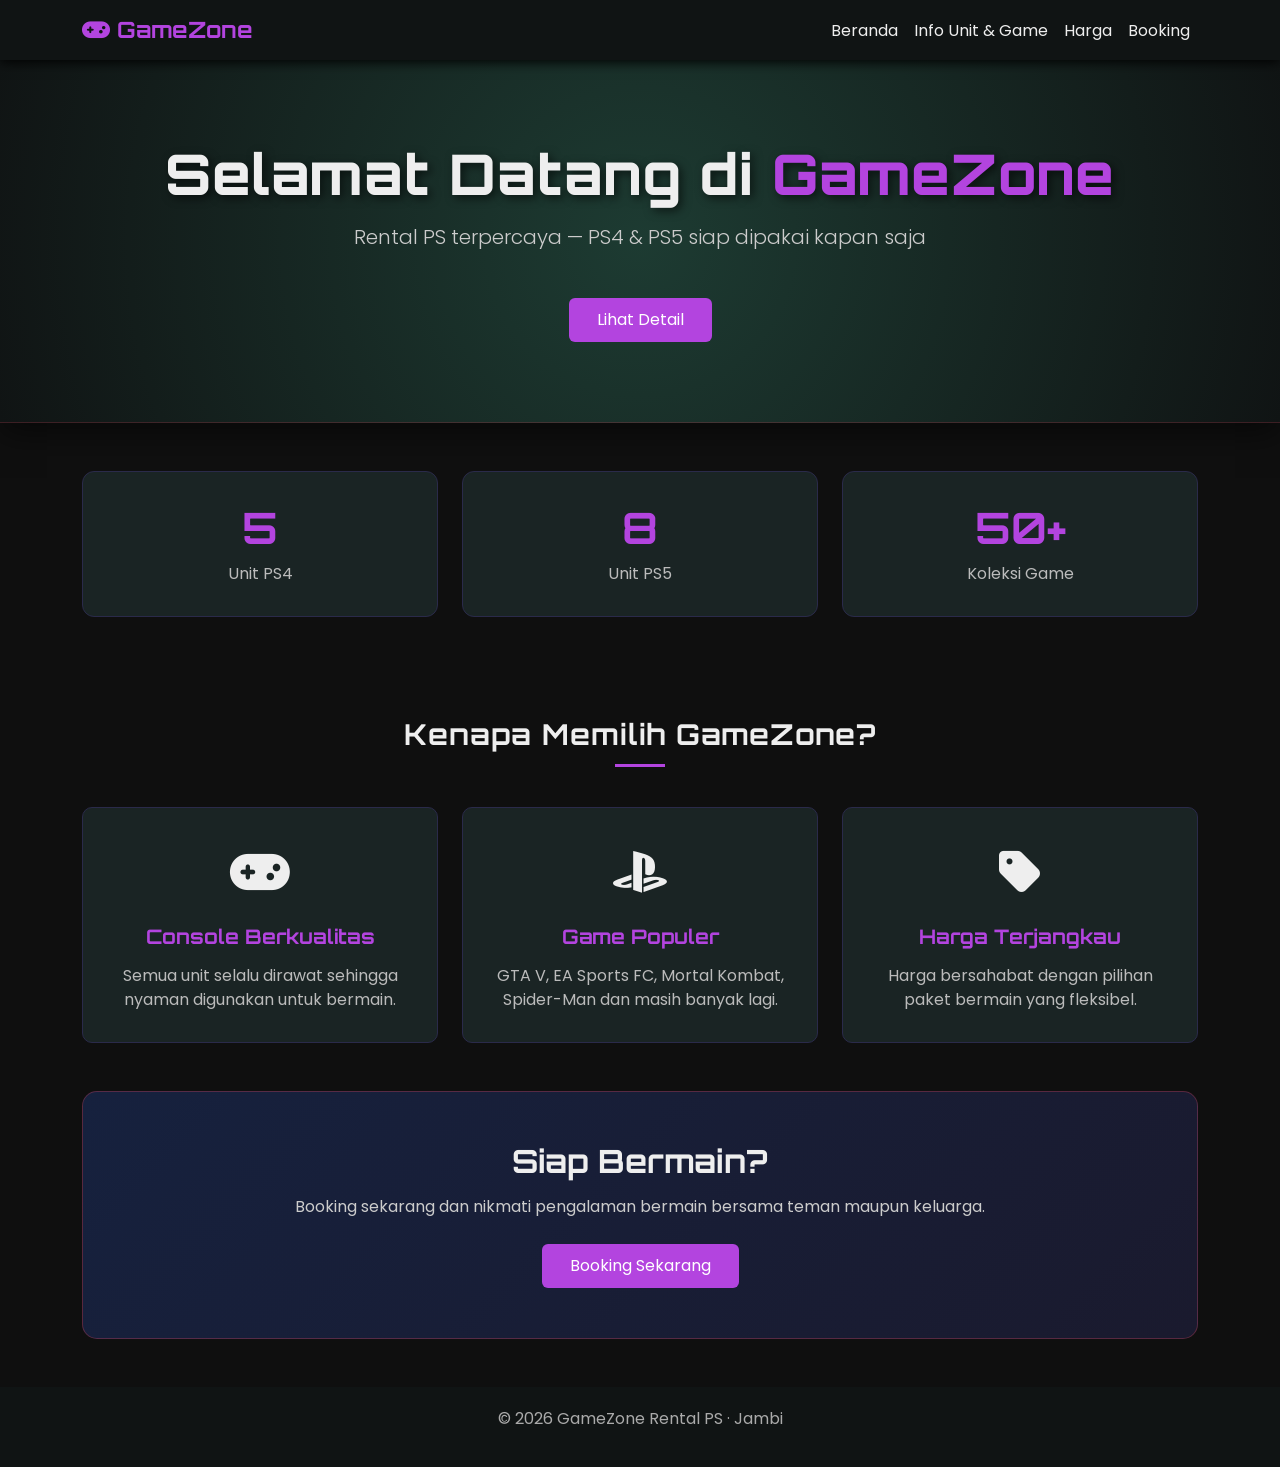
<file: index.html>
<!DOCTYPE html>
<html lang="id">

<head>
  <meta charset="UTF-8" />
  <meta name="viewport" content="width=device-width, initial-scale=1.0" />
  <title>Rental PS - GameZone</title>
  <link href="https://cdn.jsdelivr.net/npm/bootstrap@5.3.0/dist/css/bootstrap.min.css" rel="stylesheet" />
  <style>
@import url('https://fonts.googleapis.com/css2?family=Orbitron:wght@400..900&family=Poppins:ital,wght@0,100;0,200;0,300;0,400;0,500;0,600;0,700;0,800;0,900;1,100;1,200;1,300;1,400;1,500;1,600;1,700;1,800;1,900&display=swap');
</style>
  <link rel="stylesheet" href="style.css" />
  <link rel="stylesheet" href="https://cdnjs.cloudflare.com/ajax/libs/font-awesome/6.4.2/css/all.min.css" />
</head>

<body>

  <!-- NAVBAR -->
  <nav class="navbar navbar-expand-lg sticky-top" data-bs-theme="dark">
    <div class="container">
      <a class="navbar-brand" href="index.html"><i class="fa-solid fa-gamepad"></i> GameZone</a>
      <button class="navbar-toggler" type="button" data-bs-toggle="collapse" data-bs-target="#menu">
        <span class="navbar-toggler-icon"></span>
      </button>
      <div class="collapse navbar-collapse" id="menu">
        <ul class="navbar-nav ms-auto">
          <li class="nav-item"><a class="nav-link" href="index.html">Beranda</a></li>
          <li class="nav-item"><a class="nav-link" href="info.html">Info Unit & Game</a></li>
          <li class="nav-item"><a class="nav-link" href="harga.html">Harga</a></li>
          <li class="nav-item"><a class="nav-link" href="booking.html">Booking</a></li>
        </ul>
      </div>
    </div>
  </nav>

  <!-- HERO -->
  <section id="beranda" class="hero">
    <div class="container">
      <h1>Selamat Datang di <span>GameZone</span></h1>
      <p>Rental PS terpercaya — PS4 & PS5 siap dipakai kapan saja</p>
      <a href="harga.html" class="btn btn-aksen mt-3">Lihat Detail</a>
    </div>
  </section>

  <!-- STATISTIK -->
  <section class="py-5">
    <div class="container">
      <div class="row text-center g-4">
        <div class="col-md-4">
          <div class="stat-box">
            <h2>5</h2>
            <p>Unit PS4</p>
          </div>
        </div>
        <div class="col-md-4">
          <div class="stat-box">
            <h2>8</h2>
            <p>Unit PS5</p>
          </div>
        </div>
        <div class="col-md-4">
          <div class="stat-box">
            <h2>50+</h2>
            <p>Koleksi Game</p>
          </div>
        </div>
      </div>
    </div>
  </section>

  <!-- KEUNGGULAN -->
  <section class="py-5">
    <div class="container">
      <p class="judul-section">Kenapa Memilih GameZone?</p>
      <div class="garis-bawah"></div>
      <div class="row g-4">
        <div class="col-md-4">
          <div class="kartu-home">
            <div class="icon-home"><i class="fa-solid fa-gamepad"></i></div>
            <h5>Console Berkualitas</h5>
            <p>
              Semua unit selalu dirawat sehingga nyaman digunakan
              untuk bermain.
            </p>
          </div>
        </div>
        <div class="col-md-4">
          <div class="kartu-home">
            <div class="icon-home"><i class="fa-brands fa-playstation"></i></div>
            <h5>Game Populer</h5>
            <p>
              GTA V, EA Sports FC, Mortal Kombat,
              Spider-Man dan masih banyak lagi.
            </p>
          </div>
        </div>
        <div class="col-md-4">
          <div class="kartu-home">
            <div class="icon-home"><i class="fa-solid fa-tag"></i></div>
            <h5>Harga Terjangkau</h5>
            <p>
              Harga bersahabat dengan pilihan paket
              bermain yang fleksibel.
            </p>
          </div>
        </div>
      </div>
    </div>
  </section>

  <!-- CTA -->
  <section class="pb-5">
    <div class="container">
      <div class="cta-box">
        <h2>Siap Bermain?</h2>
        <p>
          Booking sekarang dan nikmati pengalaman bermain
          bersama teman maupun keluarga.
        </p>
        <a href="booking.html" class="btn btn-aksen">
          Booking Sekarang
        </a>
      </div>
    </div>
  </section>

  <!-- FOOTER -->
  <footer>
    <p>© 2026 GameZone Rental PS · Jambi</p>
  </footer>

  <script src="https://cdn.jsdelivr.net/npm/bootstrap@5.3.0/dist/js/bootstrap.bundle.min.js"></script>
</body>

</html>
</file>
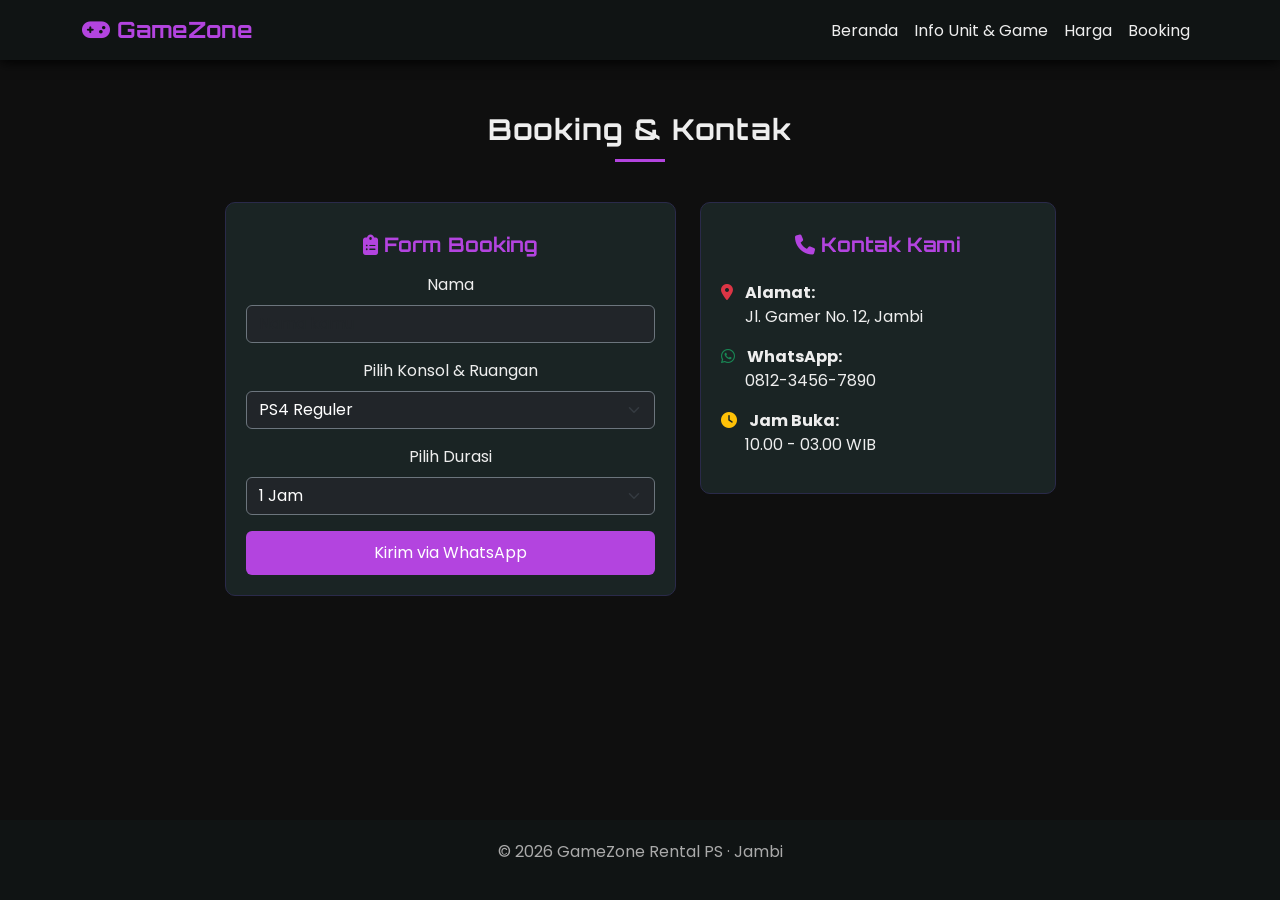
<file: booking.html>
<!DOCTYPE html>
<html lang="id">

<head>
  <meta charset="UTF-8" />
  <meta name="viewport" content="width=device-width, initial-scale=1.0" />
  <title>Booking - GameZone</title>
  <link href="https://cdn.jsdelivr.net/npm/bootstrap@5.3.0/dist/css/bootstrap.min.css" rel="stylesheet" />
  <style>
@import url('https://fonts.googleapis.com/css2?family=Orbitron:wght@400..900&family=Poppins:ital,wght@0,100;0,200;0,300;0,400;0,500;0,600;0,700;0,800;0,900;1,100;1,200;1,300;1,400;1,500;1,600;1,700;1,800;1,900&display=swap');
</style>
  <link rel="stylesheet" href="style.css" />
  <link rel="stylesheet" href="https://cdnjs.cloudflare.com/ajax/libs/font-awesome/6.4.2/css/all.min.css" />
</head>

<body>

  <!-- NAVBAR -->
  <nav class="navbar navbar-expand-lg sticky-top" data-bs-theme="dark">
    <div class="container">
      <a class="navbar-brand" href="index.html"><i class="fa-solid fa-gamepad"></i> GameZone</a>
      <button class="navbar-toggler" type="button" data-bs-toggle="collapse" data-bs-target="#menu">
        <span class="navbar-toggler-icon"></span>
      </button>
      <div class="collapse navbar-collapse" id="menu">
        <ul class="navbar-nav ms-auto">
          <li class="nav-item"><a class="nav-link" href="index.html">Beranda</a></li>
          <li class="nav-item"><a class="nav-link" href="info.html">Info Unit & Game</a></li>
          <li class="nav-item"><a class="nav-link" href="harga.html">Harga</a></li>
          <li class="nav-item"><a class="nav-link" href="booking.html">Booking</a></li>
        </ul>
      </div>
    </div>
  </nav>

  <!-- SECTION BOOKING & KONTAK -->
  <section id="booking" class="py-5">
    <div class="container">

      <p class="judul-section">Booking & Kontak</p>
      <div class="garis-bawah"></div>

      <div class="row g-4 justify-content-center">

        <!-- Form Booking -->
        <div class="col-md-5">
          <div class="kartu-konsol">
            <h5 class="mb-3" style="color: var(--warna-aksen);"><i class="fa-solid fa-clipboard-list"></i> Form Booking</h5>

            <div class="mb-3">
              <label class="form-label">Nama</label>
              <input type="text" id="namaBooking" class="form-control bg-dark text-white border-secondary"
                placeholder="Nama kamu" />
            </div>

            <div class="mb-3">
              <label class="form-label">Pilih Konsol & Ruangan</label>
              <select id="konsolBooking" class="form-select bg-dark text-white border-secondary">
                <option value="PS4 Reguler">PS4 Reguler</option>
                <option value="PS5 Reguler">PS5 Reguler</option>
                <option value="PS5 VIP">PS5 VIP</option>
              </select>
            </div>

            <div class="mb-3">
              <label class="form-label">Pilih Durasi</label>
              <select id="durasiBooking" class="form-select bg-dark text-white border-secondary">
                <option value="1 Jam">1 Jam</option>
                <option value="2 Jam">2 Jam</option>
                <option value="3 Jam">3 Jam</option>
                <option value="4 Jam">4 Jam</option>
                <option value="5 Jam">5 Jam</option>
              </select>
            </div>

            <a href="https://wa.me/6281234567890?text=Halo%20GameZone%2C%20saya%20ingin%20booking%20PS!"
              class="btn btn-aksen w-100" target="_blank">
              Kirim via WhatsApp
            </a>
          </div>
        </div>

        <!-- Info Kontak -->
        <div class="col-md-4">
          <div class="kartu-konsol text-start"> <h5 class="mb-4 text-center" style="color: var(--warna-aksen);"><i class="fa-solid fa-phone"></i> Kontak Kami</h5>
            <p><i class="fa-solid fa-location-dot text-danger me-2"></i> <strong>Alamat:</strong><br><span class="ms-4">Jl. Gamer No. 12, Jambi</span></p>
            <p><i class="fa-brands fa-whatsapp text-success me-2"></i> <strong>WhatsApp:</strong><br><span class="ms-4">0812-3456-7890</span></p>
            <p><i class="fa-solid fa-clock text-warning me-2"></i> <strong>Jam Buka:</strong><br><span class="ms-4">10.00 - 03.00 WIB</span></p>
          </div>
        </div>

      </div>
    </div>
  </section>

  <!-- FOOTER -->
  <footer>
    <p>© 2026 GameZone Rental PS · Jambi</p>
  </footer>

  <script src="https://cdn.jsdelivr.net/npm/bootstrap@5.3.0/dist/js/bootstrap.bundle.min.js"></script>
</body>

</html>
</file>
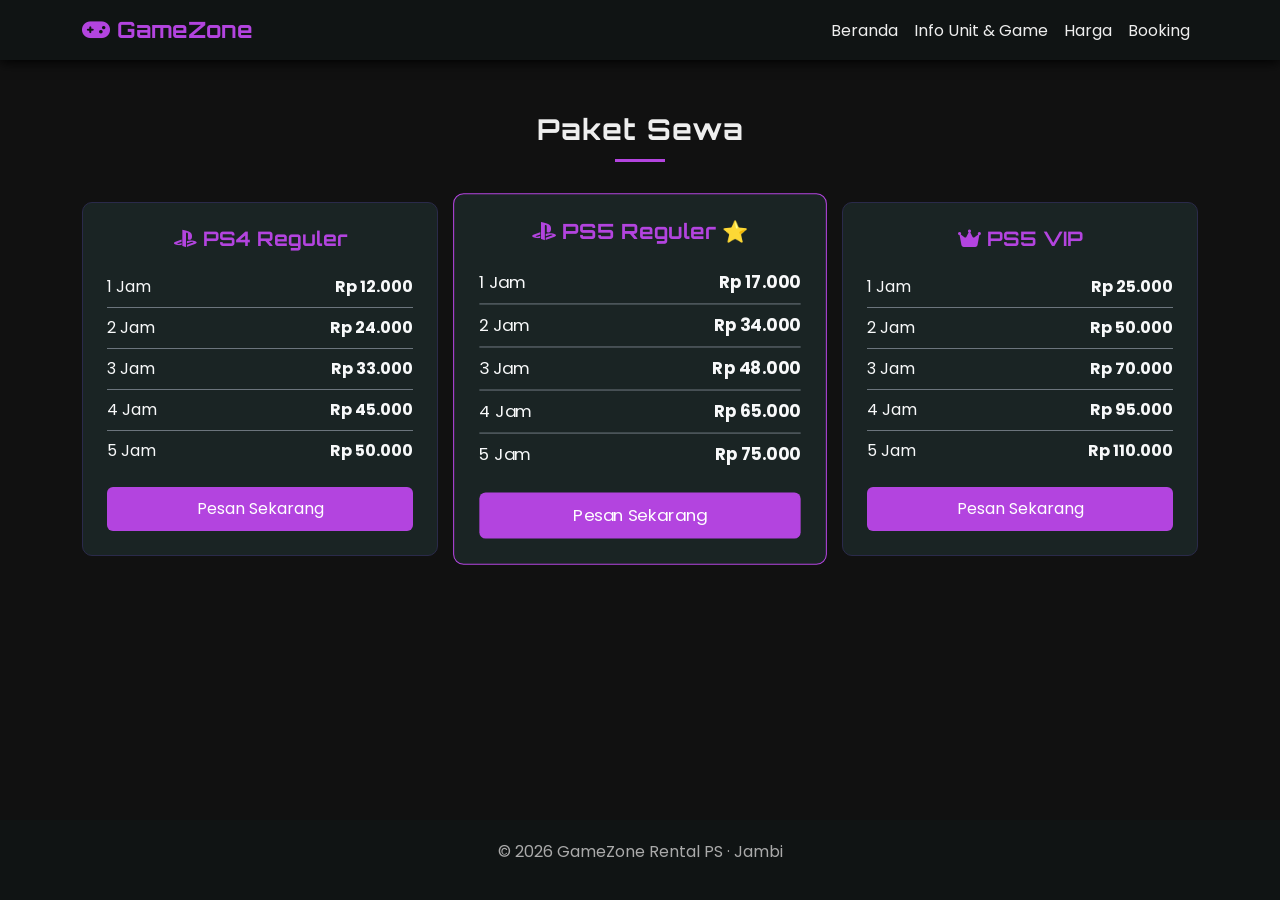
<file: harga.html>
<!DOCTYPE html>
<html lang="id">
<head>
  <meta charset="UTF-8" />
  <meta name="viewport" content="width=device-width, initial-scale=1.0" />
  <title>Harga - GameZone</title>
  <link href="https://cdn.jsdelivr.net/npm/bootstrap@5.3.0/dist/css/bootstrap.min.css" rel="stylesheet" />
  <style>
@import url('https://fonts.googleapis.com/css2?family=Orbitron:wght@400..900&family=Poppins:ital,wght@0,100;0,200;0,300;0,400;0,500;0,600;0,700;0,800;0,900;1,100;1,200;1,300;1,400;1,500;1,600;1,700;1,800;1,900&display=swap');
</style>
  <link rel="stylesheet" href="style.css" />
  <link rel="stylesheet" href="https://cdnjs.cloudflare.com/ajax/libs/font-awesome/6.4.2/css/all.min.css" />
</head>
<body>

  <!-- NAVBAR -->
  <nav class="navbar navbar-expand-lg sticky-top" data-bs-theme="dark">
    <div class="container">
      <a class="navbar-brand" href="index.html"><i class="fa-solid fa-gamepad"></i> GameZone</a>
      <button class="navbar-toggler" type="button" data-bs-toggle="collapse" data-bs-target="#menu">
        <span class="navbar-toggler-icon"></span>
      </button>
      <div class="collapse navbar-collapse" id="menu">
        <ul class="navbar-nav ms-auto">
          <li class="nav-item"><a class="nav-link" href="index.html">Beranda</a></li>
          <li class="nav-item"><a class="nav-link" href="info.html">Info Unit & Game</a></li>
          <li class="nav-item"><a class="nav-link" href="harga.html">Harga</a></li>
          <li class="nav-item"><a class="nav-link" href="booking.html">Booking</a></li>
        </ul>
      </div>
    </div>
  </nav>

  <!-- SECTION HARGA -->
  <section id="harga" class="py-5" style="background-color: #111;">
    <div class="container">

      <p class="judul-section">Paket Sewa</p>
      <div class="garis-bawah"></div>

      <div class="row g-4">

        <!-- KARTU PS4 REGULER -->
        <div class="col-md-4">
          <div class="kartu-paket">
            <h5 class="mb-4"><i class="fa-brands fa-playstation"></i> PS4 Reguler</h5>
            <ul class="list-unstyled text-start text-light mb-4">
              <li class="d-flex justify-content-between border-bottom border-secondary pb-2 mb-2">
                <span>1 Jam</span> <strong>Rp 12.000</strong>
              </li>
              <li class="d-flex justify-content-between border-bottom border-secondary pb-2 mb-2">
                <span>2 Jam</span> <strong>Rp 24.000</strong>
              </li>
              <li class="d-flex justify-content-between border-bottom border-secondary pb-2 mb-2">
                <span>3 Jam</span> <strong>Rp 33.000</strong>
              </li>
              <li class="d-flex justify-content-between border-bottom border-secondary pb-2 mb-2">
                <span>4 Jam</span> <strong>Rp 45.000</strong>
              </li>
              <li class="d-flex justify-content-between">
                <span>5 Jam</span> <strong>Rp 50.000</strong>
              </li>
            </ul>
            <a href="booking.html" class="btn btn-aksen w-100">Pesan Sekarang</a>
          </div>
        </div>

        <!-- KARTU PS5 REGULER (Unggulan) -->
        <div class="col-md-4">
          <div class="kartu-paket" style="border-color: var(--warna-aksen); transform: scale(1.05); z-index: 1;">
            <h5 class="mb-4"><i class="fa-brands fa-playstation"></i> PS5 Reguler ⭐</h5>
            <ul class="list-unstyled text-start text-light mb-4">
              <li class="d-flex justify-content-between border-bottom border-secondary pb-2 mb-2">
                <span>1 Jam</span> <strong>Rp 17.000</strong>
              </li>
              <li class="d-flex justify-content-between border-bottom border-secondary pb-2 mb-2">
                <span>2 Jam</span> <strong>Rp 34.000</strong>
              </li>
              <li class="d-flex justify-content-between border-bottom border-secondary pb-2 mb-2">
                <span>3 Jam</span> <strong>Rp 48.000</strong>
              </li>
              <li class="d-flex justify-content-between border-bottom border-secondary pb-2 mb-2">
                <span>4 Jam</span> <strong>Rp 65.000</strong>
              </li>
              <li class="d-flex justify-content-between">
                <span>5 Jam</span> <strong>Rp 75.000</strong>
              </li>
            </ul>
            <a href="booking.html" class="btn btn-aksen w-100">Pesan Sekarang</a>
          </div>
        </div>

        <!-- KARTU PS5 VIP -->
        <div class="col-md-4">
          <div class="kartu-paket">
            <h5 class="mb-4"><i class="fa-solid fa-crown"></i> PS5 VIP</h5>
            <ul class="list-unstyled text-start text-light mb-4">
              <li class="d-flex justify-content-between border-bottom border-secondary pb-2 mb-2">
                <span>1 Jam</span> <strong>Rp 25.000</strong>
              </li>
              <li class="d-flex justify-content-between border-bottom border-secondary pb-2 mb-2">
                <span>2 Jam</span> <strong>Rp 50.000</strong>
              </li>
              <li class="d-flex justify-content-between border-bottom border-secondary pb-2 mb-2">
                <span>3 Jam</span> <strong>Rp 70.000</strong>
              </li>
              <li class="d-flex justify-content-between border-bottom border-secondary pb-2 mb-2">
                <span>4 Jam</span> <strong>Rp 95.000</strong>
              </li>
              <li class="d-flex justify-content-between">
                <span>5 Jam</span> <strong>Rp 110.000</strong>
              </li>
            </ul>
            <a href="booking.html" class="btn btn-aksen w-100">Pesan Sekarang</a>
          </div>
        </div>

      </div>
    </div>
  </section>

  <!-- FOOTER -->
  <footer>
    <p>© 2026 GameZone Rental PS · Jambi</p>
  </footer>

  <script src="https://cdn.jsdelivr.net/npm/bootstrap@5.3.0/dist/js/bootstrap.bundle.min.js"></script>
</body>
</html>
</file>
<file: style.css>
/* ===========================
   WARNA UTAMA WEBSITE
=========================== */
:root {
  --warna-utama: #101414;
  --warna-aksen: #b344df;
  --warna-kartu: #1a2424;
}

/* ===========================
   GAYA UMUM
=========================== */
body {
  background-color: #0f0f0f;
  color: #eeeeee;
  font-family: 'poppins', sans-serif;
  display: flex;
  flex-direction: column;
  min-height: 100vh;
}

/* ===========================
   PENGATURAN SECTION UMUM
=========================== */
section {
  flex: 1;
}

/* ===========================
   NAVBAR
=========================== */
.navbar {
  background-color: var(--warna-utama);
  box-shadow: 0 2px 12px rgb(0, 0, 0);
  /* Tambahan agar navbar selalu tampil paling depan */
  z-index: 999; 
}

.navbar-brand {
  color: var(--warna-aksen) !important;
  font-weight: bold;
  font-size: 1.4rem;
  transition: transform 0.2s ease;
}

.navbar-brand {
  font-family: 'Orbitron', sans-serif;
  font-weight: 700;
  border: none;
  color: #ffffff;
}

.navbar-brand:hover {
  transform: scale(1.08);
}

.nav-link {
  color: #eeeeee !important;
  position: relative;
  padding-bottom: 6px !important;
  transition: color 0.25s ease;
}

.nav-link::after {
  content: '';
  position: absolute;
  left: 0;
  bottom: 0;
  width: 0%;
  height: 2px;
  background-color: var(--warna-aksen);
  transition: width 0.3s ease;
}

.nav-link:hover {
  color: var(--warna-aksen) !important;
}

.nav-link:hover::after {
  width: 100%;
}

/* ===========================
   HERO
=========================== */
.hero {
  background: radial-gradient(circle at center,#1d3b32 0%,var(--warna-utama) 100%);

  flex: 1;
  display: flex;
  flex-direction: column;
  align-items: center;
  justify-content: center;

  text-align: center;
  padding: 80px 20px;

  border-bottom: 1px solid rgba(233, 69, 96, 0.2);
  box-shadow: 0 10px 30px rgba(0, 0, 0, 0.5);
}

.hero h1 {
  font-family: 'Orbitron', sans-serif;
  font-size: 3.5rem;
  font-weight: 800;
  letter-spacing: 1px;
  margin-bottom: 15px;
  text-shadow: 3px 3px 10px rgba(0, 0, 0, 0.6);
}

.hero span {
  color: var(--warna-aksen);
}

.hero p {
  color: #cccccc;
  font-size: 1.25rem;
  margin-bottom: 30px;
  font-weight: 300;
}

/* ===========================
   TOMBOL
=========================== */
.btn-aksen {
  background-color: var(--warna-aksen);
  color: white;
  border: none;
  padding: 10px 28px;
  border-radius: 6px;
  transition: transform 0.2s ease, background-color 0.2s ease, box-shadow 0.2s ease;
}

.btn-aksen:hover {
  background-color: #72009f;
  color: white;
  transform: translateY(-3px);
  box-shadow: 0 6px 16px rgba(233, 69, 96, 0.4);
}

/* ===========================
   JUDUL SECTION
=========================== */
.judul-section {
  font-family: 'Orbitron', sans-serif;
  letter-spacing: 1px;
  font-size: 1.8rem;
  font-weight: bold;
  text-align: center;
  margin-bottom: 8px;
}

.garis-bawah {
  width: 50px;
  height: 3px;
  background-color: var(--warna-aksen);
  margin: 0 auto 40px auto;
}

/* ===========================
   KARTU KONSOL
=========================== */
.kartu-konsol {
  background-color: var(--warna-kartu);
  border-radius: 10px;
  padding: 20px;
  text-align: center;
  border: 1px solid #2a2a4a;
  transition: transform 0.25s ease, border-color 0.25s ease, box-shadow 0.25s ease;
}

.kartu-konsol:hover {
  transform: translateY(-5px);
  border-color: var(--warna-aksen);
  box-shadow: 0 8px 20px rgba(233, 69, 96, 0.15);
}

.kartu-konsol .ikon {
  font-size: 2.5rem;
  margin-bottom: 10px;
  transition: transform 0.3s ease;
}

.kartu-konsol:hover .ikon {
  transform: scale(1.2);
}

.kartu-konsol h5 {
    font-family: 'Orbitron', sans-serif;
    color: var(--warna-aksen);
    font-weight: 700;
    margin-top: 10px;
}

/* ===========================
   KHUSUS TINGGI KARTU INFO UNIT
=========================== */
.konten-unit .kartu-konsol {
  min-height: 250px; 
  display: flex;
  flex-direction: column;
  justify-content: center; 
  align-items: center;     
}

.konten-unit .kartu-konsol .ikon {
  font-size: 4rem;
  margin-bottom: 15px;
}

/* ===========================
SISTEM TAB (Info Unit / Game)
=========================== */
.tab-radio {
  display: none;
}

.tab-bar {
  display: flex;
  justify-content: space-between;
  margin-bottom: 50px;
}

.tab-label {
  padding: 15px 28px;
  border-radius: 6px;
  border: 1px solid #2a2a4a;
  cursor: pointer;
  font-size: 1.05rem;
  color: #aaa;
  background-color: var(--warna-kartu);
  transition: background-color 0.25s ease, color 0.25s ease, border-color 0.25s ease;
}

.tab-label:hover {
  border-color: var(--warna-aksen);
  color: white;
}

.tab-konten {
  display: none;
}

#tab-unit:checked~.tab-bar .label-unit {
  background-color: var(--warna-aksen);
  color: white;
  border-color: var(--warna-aksen);
}

#tab-unit:checked~.konten-unit {
  display: block;
}

#tab-game:checked~.tab-bar .label-game {
  background-color: var(--warna-aksen);
  color: white;
  border-color: var(--warna-aksen);
}

#tab-game:checked~.konten-game {
  display: block;
}

/* ===========================
SISTEM FILTER GAME
=========================== */
.filter-radio {
  display: none;
}

.filter-bar {
  display: flex;
  gap: 8px;
  flex-wrap: wrap;
  margin-bottom: 20px;
}

.filter-label {
  padding: 6px 18px;
  border-radius: 20px;
  border: 1px solid #2a2a4a;
  cursor: pointer;
  font-size: 0.8rem;
  color: #aaa;
  background-color: var(--warna-kartu);
  transition: background-color 0.2s ease, color 0.2s ease, border-color 0.2s ease;
}

.filter-label:hover {
  border-color: var(--warna-aksen);
  color: white;
}

.filter-konten {
  display: none;
}

#filter-semua:checked~.filter-bar .label-semua {
  background-color: var(--warna-aksen);
  color: white;
  border-color: var(--warna-aksen);
}

#filter-populer:checked~.filter-bar .label-populer {
  background-color: var(--warna-aksen);
  color: white;
  border-color: var(--warna-aksen);
}

#filter-genre:checked~.filter-bar .label-genre {
  background-color: var(--warna-aksen);
  color: white;
  border-color: var(--warna-aksen);
}

#filter-semua:checked~.filter-konten.semua {
  display: block;
}

#filter-populer:checked~.filter-konten.populer {
  display: block;
}

#filter-genre:checked~.filter-konten.genre {
  display: block;
}

/* ===========================
   KARTU GAME
=========================== */
.kartu-game {
  background-color: var(--warna-kartu);
  border: 1px solid #2a2a4a;
  border-radius: 10px;
  padding: 14px 18px;
  margin-bottom: 12px;
  transition: transform 0.25s ease, border-color 0.25s ease, box-shadow 0.25s ease;
  
  /* Tambahan untuk memisahkan teks dan gambar */
  display: flex;
  justify-content: space-between; /* Mendorong teks ke kiri dan gambar ke kanan */
  align-items: center; /* Membuat posisinya sejajar di tengah secara vertikal */
  gap: 15px; /* Jarak antara teks dan gambar */
}

.kartu-game:hover {
  transform: translateY(-4px);
  border-color: var(--warna-aksen);
  box-shadow: 0 8px 20px rgba(233, 69, 96, 0.15);
}

/* Bagian pembungkus teks agar tidak bertabrakan dengan gambar */
.info-teks {
  flex: 1; 
}

/* Style untuk gambar di dalam kartu game */
.gambar-game {
  width: 75px;        /* Lebar gambar */
  height: 75px;       /* Tinggi gambar  */
  object-fit: cover;  /* Memastikan gambar tidak gepeng */
  border-radius: 8px; /* Sudut gambar agak membulat */
  box-shadow: 0 4px 8px rgba(0,0,0,0.4);
}

/* ===========================
   KARTU GENRE KHUSUS
=========================== */
.kartu-genre {
  background: linear-gradient(135deg, #16213e 0%, #1a1a2e 100%);
  border: 1px solid #2a2a4a;
  border-left: 4px solid var(--warna-aksen); /* Aksen garis tebal di kiri */
  border-radius: 10px;
  padding: 20px;
  margin-bottom: 12px;
  position: relative;
  overflow: hidden; /* Mencegah ikon background keluar jalur */
  transition: transform 0.3s ease, box-shadow 0.3s ease;
  display: flex;
  flex-direction: column;
  gap: 8px;
}

.kartu-genre:hover {
  transform: translateY(-4px);
  box-shadow: 0 10px 20px rgba(233, 69, 96, 0.15);
  border-left-color: #72009f;
}

/* Ikon besar transparan di latar belakang */
.kartu-genre .ikon-bg i {
  position: absolute;
  right: 10px;
  bottom: -10px;
  font-size: 5rem; /* Ukuran icon disesuaikan */
  opacity: 0.05;
  z-index: 0;
  transition: transform 0.3s ease;
}

.kartu-genre:hover .ikon-bg i {
  transform: scale(1.1) rotate(-10deg);
  opacity: 0.08; /* Sedikit lebih menyala saat di-hover */
}

.kartu-genre .judul-genre {
  font-family: 'Orbitron', sans-serif;
  font-size: 1.1rem;
  font-weight: bold;
  color: #fff;
  margin: 0;
  z-index: 1;
  letter-spacing: 1px;
}

.kartu-genre .deskripsi-genre {
  font-size: 0.85rem;
  color: #aaa;
  margin: 0;
  z-index: 1;
}

/* List game dalam bentuk tag/pill */
.list-game-genre {
  display: flex;
  flex-wrap: wrap;
  gap: 8px;
  margin-top: 12px;
  z-index: 1;
}

.badge-game {
  background-color: rgba(255, 255, 255, 0.05);
  color: #ddd;
  font-size: 0.75rem;
  padding: 5px 12px;
  border-radius: 20px;
  border: 1px solid rgba(255, 255, 255, 0.15);
  transition: background-color 0.2s;
}

.badge-game:hover {
  background-color: var(--warna-aksen);
  color: white;
  border-color: var(--warna-aksen);
}

/* ===========================
   KARTU PAKET
=========================== */
.kartu-paket {
  background-color: var(--warna-kartu);
  border: 1px solid #2a2a4a;
  border-radius: 10px;
  padding: 24px;
  text-align: center;
  transition: transform 0.25s ease, box-shadow 0.25s ease;
}

.kartu-paket:hover {
  transform: translateY(-6px);
  box-shadow: 0 10px 24px rgba(233, 69, 96, 0.2);
}

.kartu-paket h5 {
  font-family: 'Orbitron', sans-serif;
  color: var(--warna-aksen);
  font-weight: bold;
}

.kartu-paket .harga {
  font-size: 1.8rem;
  font-weight: bold;
}

.kartu-paket ul {
  list-style: none;
  padding: 0;
  color: #aaaaaa;
}

/* ===========================
   FOOTER
=========================== */
footer {
  background-color: var(--warna-utama);
  color: #aaaaaa;
  text-align: center;
  padding: 20px 0;
}

/* ===========================
   STATISTIK HOME
=========================== */

.stat-box {
  background: var(--warna-kartu);
  border: 1px solid #2a2a4a;
  border-radius: 12px;
  padding: 30px;
  transition: .3s;
}

.stat-box:hover {
  transform: translateY(-5px);
  border-color: var(--warna-aksen);
}

.stat-box h2 {
  font-family: 'Orbitron', sans-serif;
  color: var(--warna-aksen);
  font-size: 2.7rem;
  font-weight: bold;
}

.stat-box p {
  color: #bbbbbb;
  margin: 0;
}


/* ===========================
   KARTU HOME
=========================== */

.kartu-home {
  background: var(--warna-kartu);
  border: 1px solid #2a2a4a;
  border-radius: 10px;
  padding: 30px;
  text-align: center;
  height: 100%;
  transition: .3s;
}

.kartu-home:hover {
  transform: translateY(-6px);
  border-color: var(--warna-aksen);
  box-shadow: 0 10px 20px rgba(233, 69, 96, .18);
}

.icon-home {
  font-size: 3rem;
  margin-bottom: 15px;
}

.kartu-home h5 {
  font-family: 'Orbitron', sans-serif;
  color: var(--warna-aksen);
  margin-bottom: 15px;
  font-weight: bold;
}

.kartu-home p {
  color: #bbbbbb;
  margin-bottom: 0;
}


/* ===========================
   CTA
=========================== */

.cta-box {
  background: linear-gradient(135deg, #16213e, #1a1a2e);
  border: 1px solid rgba(233, 69, 96, .3);
  border-radius: 15px;
  text-align: center;
  padding: 50px 20px;
}

.cta-box h2 {
  font-family: 'Orbitron', sans-serif;
  font-weight: bold;
  margin-bottom: 15px;
}

.cta-box p {
  color: #cccccc;
  margin-bottom: 25px;
}
</file>
